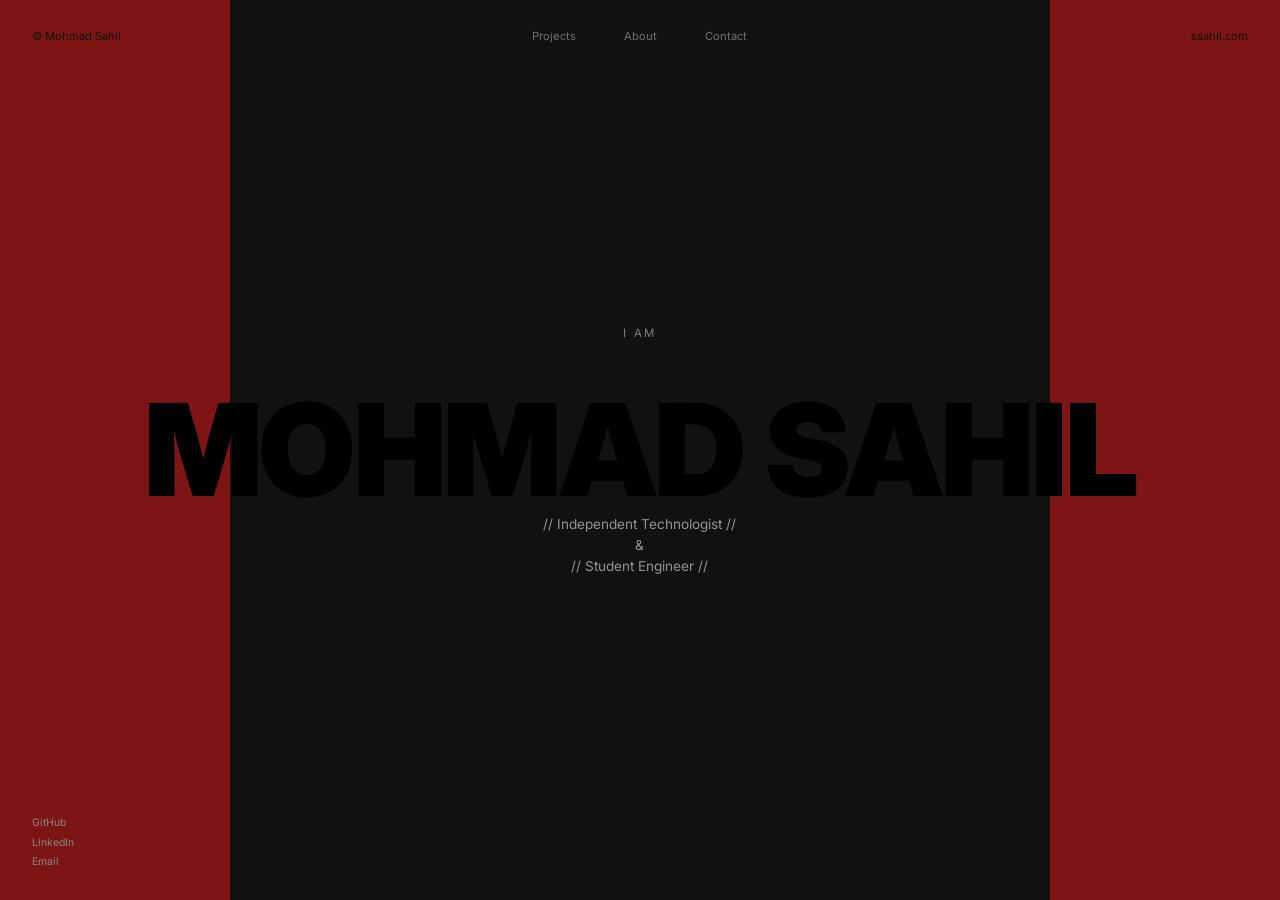
<file: index (3).html>
<!DOCTYPE html>
<html lang="en">
<head>
<meta charset="UTF-8">
<meta name="viewport" content="width=device-width, initial-scale=1.0">
<title>Mohmad Sahil</title>
<link href="https://fonts.googleapis.com/css2?family=Inter:wght@400;900&display=swap" rel="stylesheet">
<link rel="stylesheet" href="style.css">
</head>
<body>

<div class="side">
  <span class="nav-left">© Mohmad Sahil</span>
  <div class="socials">
    <span>GitHub</span>
    <span>LinkedIn</span>
    <span>Email</span>
  </div>
</div>

<div class="center">
  <ul class="nav-center">
    <li>Projects</li>
    <li>About</li>
    <li>Contact</li>
  </ul>

  <span class="i-am">I am</span>


  <div class="name-wrap">
    <h1 class="name">MOHMAD SAHIL</h1>
  </div>


  <div class="roles">
    <span>// Independent Technologist //</span>
    <span>&</span>
    <span>// Student Engineer //</span>
  </div>
</div>


<div class="side">
  <span class="nav-right">ssahil.com</span>
</div>

</body>
</html>
</file>
<file: style.css>
* { margin: 0; padding: 0; box-sizing: border-box; }


/* this is the main body settings for the entire page */
  body {
    font-family: 'Inter', sans-serif;
    height: 100vh; /* for scrolling */
    overflow: fixed; /* prevent scrolling */
    display: grid;
    grid-template-columns: 18% 64% 18%;
  }
  .side { background: #7d1515; position: relative; }


/* this is the main container for the content in the center column */
  .center {
    background: #111;
    position: relative;
    display: flex;
    flex-direction: column;
    align-items: center;
    justify-content: center;
    text-align: center;
  }

  /*this is main MOHMAD SAHIL position settings*/
  .name-wrap {
    position: fixed;
    top: 50%;
    left: 0;
    width: 100vw;
    transform: translateY(-50%);
    display: flex;
    justify-content: center;
    z-index: 10;
    pointer-events: none;
  }

  /* this is the main MOHMAD SAHIL text */
  .name {
    font-size: clamp(5rem, 10vw, 10rem);
    font-weight: 900;
    line-height: 1;
    letter-spacing: -0.02em;
    white-space: nowrap;
  }

  .i-am {
    font-size: 0.72rem;
    letter-spacing: 0.2em;
    text-transform: uppercase;
    color: rgba(255,255,255,0.45);
    position: relative;
    z-index: 1;
    margin-bottom: 5.5rem;
  }

  .roles {
    position: relative;
    z-index: 1;
    margin-top: 5.5rem;
    display: flex;
    flex-direction: column;
    gap: 0.3rem;
    font-size: 0.85rem;
    color: rgba(255,255,255,0.55);
  }

  .nav-left {
    position: absolute;
    top: 1.8rem;
    left: 2rem;
    font-size: 0.7rem;
    color: #111;
  }

  .nav-center {
    position: absolute;
    top: 0; left: 0; right: 0;
    display: flex;
    justify-content: center;
    gap: 3rem;
    padding: 1.8rem 0;
    font-size: 0.7rem;
    color: rgba(255,255,255,0.4);
    list-style: none;
    z-index: 2;
  }

  .nav-right {
    position: absolute;
    top: 1.8rem;
    right: 2rem;
    font-size: 0.7rem;
    color: #111;
  }

  .socials {
    position: absolute;
    bottom: 2rem;
    left: 2rem;
    display: flex;
    flex-direction: column;
    gap: 0.4rem;
    font-size: 0.65rem;
    color: #888;
  }
</file>
